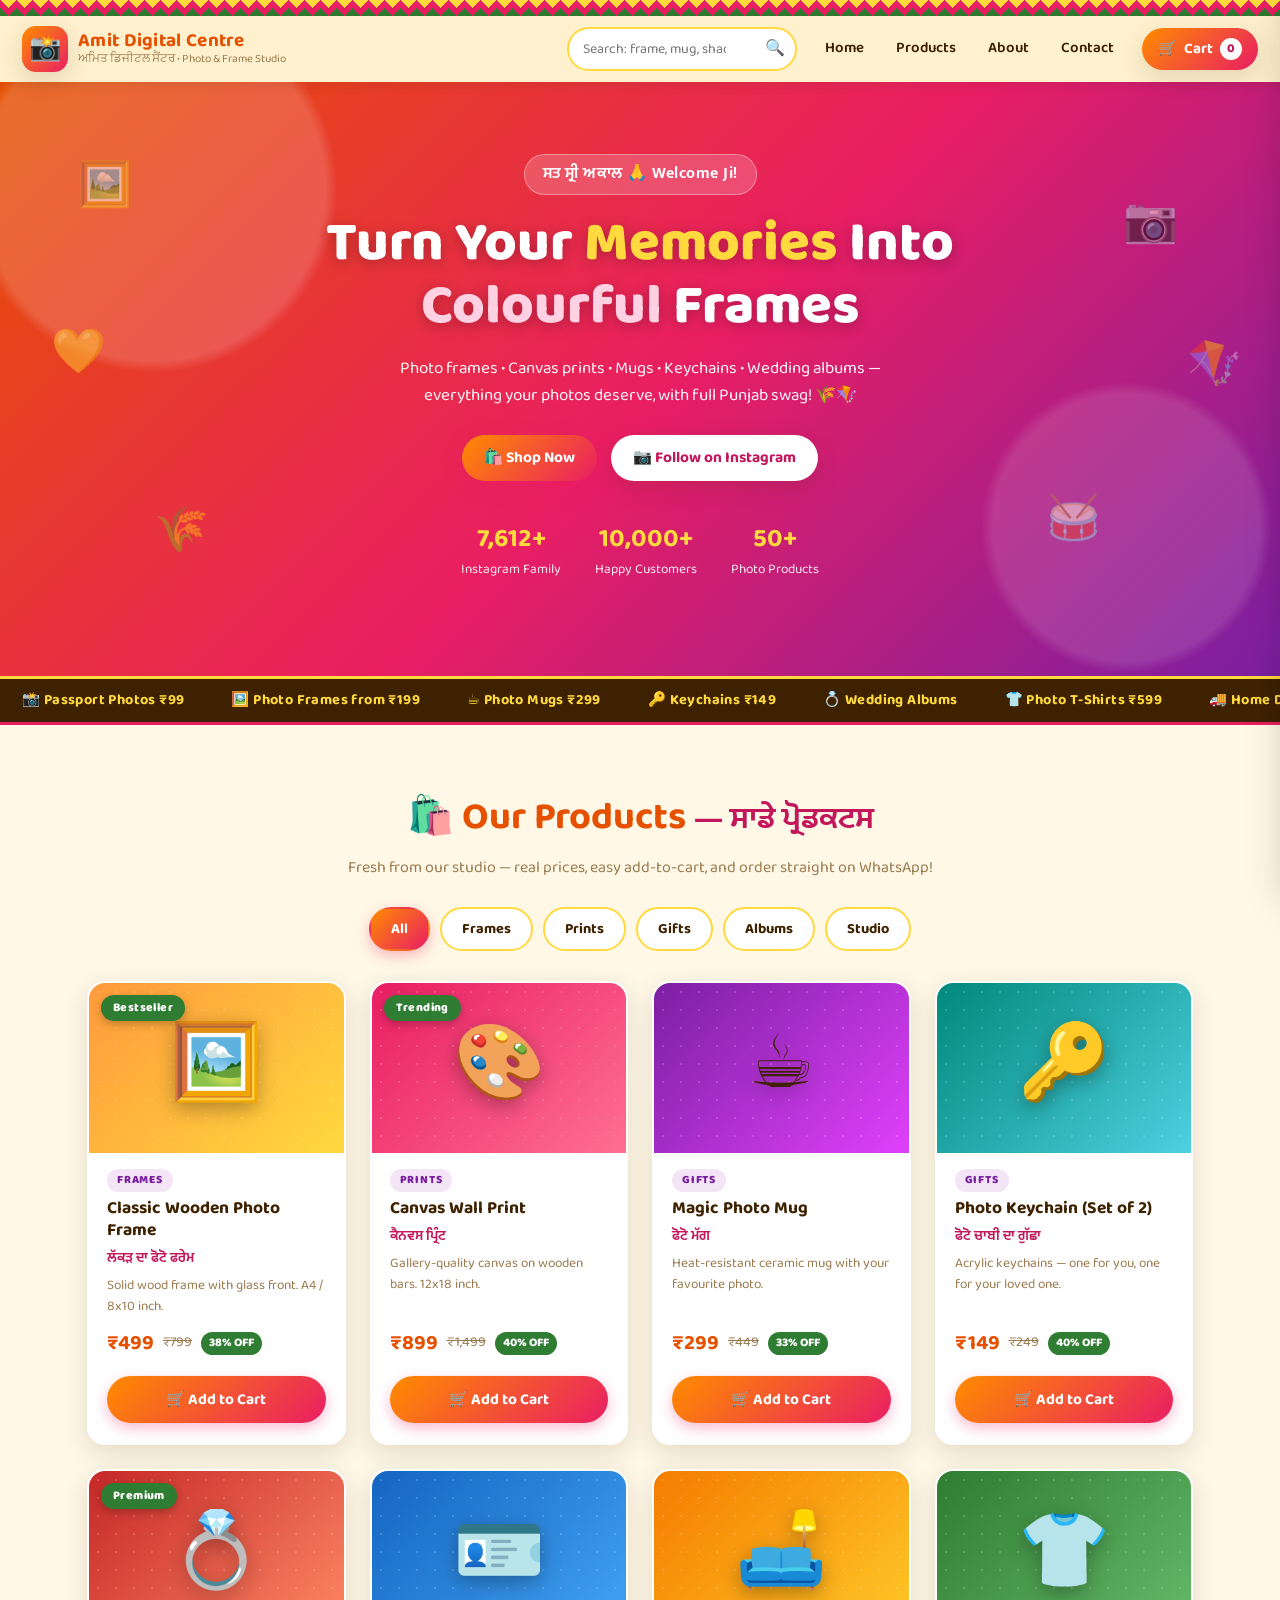
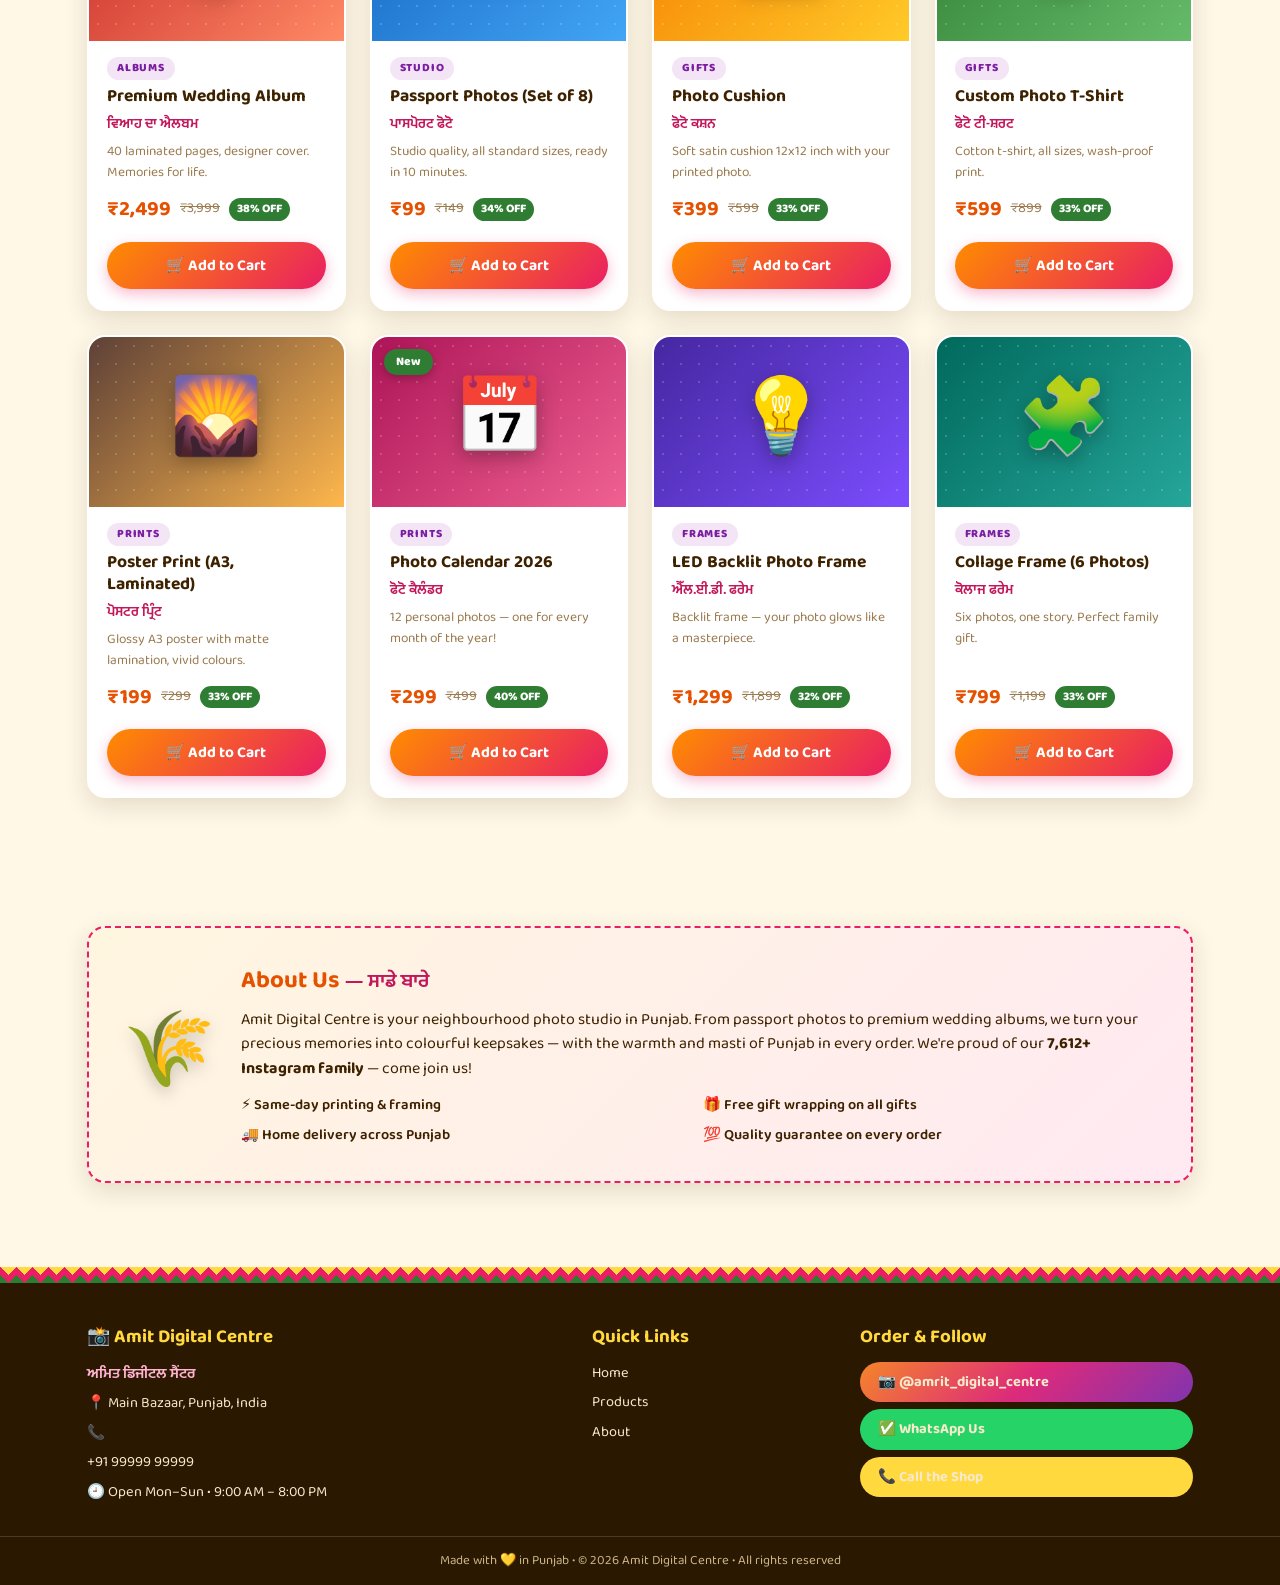
<file: index.html>
<!DOCTYPE html>
<html lang="en">
<head>
<meta charset="UTF-8"/>
<meta name="viewport" content="width=device-width, initial-scale=1.0"/>
<title>Amit Digital Centre — Photo &amp; Frame Shop | ਅਮਿਤ ਡਿਜੀਟਲ ਸੈਂਟਰ</title>
<meta name="description" content="Amit Digital Centre — photo frames, canvas prints, mugs, keychains, wedding albums &amp; studio services. Add to cart &amp; order on WhatsApp!"/>
<link rel="icon" href="data:image/svg+xml,<svg xmlns='http://www.w3.org/2000/svg' viewBox='0 0 100 100'><text y='.9em' font-size='90'>📸</text></svg>"/>
<link rel="preconnect" href="https://fonts.googleapis.com"/>
<link rel="preconnect" href="https://fonts.gstatic.com" crossorigin/>
<link href="https://fonts.googleapis.com/css2?family=Baloo+2:wght@500;600;700;800&family=Mukta+Mahee:wght@500;700&display=swap" rel="stylesheet"/>
<link rel="stylesheet" href="css/style.css"/>
</head>
<body>

<div class="phulkari-strip" aria-hidden="true"></div>

<header class="navbar" id="navbar">
  <a class="brand" href="#home">
    <span class="brand-logo" aria-hidden="true">📸</span>
    <span class="brand-text">
      <strong>Amit Digital Centre</strong>
      <small>ਅਮਿਤ ਡਿਜੀਟਲ ਸੈਂਟਰ • Photo &amp; Frame Studio</small>
    </span>
  </a>

  <div class="search-wrap">
    <input id="searchInput" type="search" placeholder="Search: frame, mug, shadi, chai… (close spellings work!)" aria-label="Search products" list="searchSuggest" autocomplete="off"/>
    <span aria-hidden="true">🔍</span>
    <datalist id="searchSuggest"></datalist>
  </div>

  <nav class="nav-links" id="navLinks">
    <a href="#home">Home</a>
    <a href="#products">Products</a>
    <a href="#about">About</a>
    <a href="#contact">Contact</a>
  </nav>

  <button id="cartBtn" class="cart-btn" aria-label="Open cart">🛒 <span class="cart-btn-label">Cart</span> <span id="cartCount" class="cart-count">0</span></button>
  <button id="menuBtn" class="menu-btn" aria-label="Toggle menu">☰</button>
</header>

<main>
  <!-- ============ HERO ============ -->
  <section class="hero" id="home">
    <div class="hero-inner">
      <p class="hero-hello">ਸਤ ਸ੍ਰੀ ਅਕਾਲ 🙏 Welcome Ji!</p>
      <h1>Turn Your <span class="hl-yellow">Memories</span> Into <span class="hl-pink">Colourful</span> Frames</h1>
      <p class="hero-sub">Photo frames • Canvas prints • Mugs • Keychains • Wedding albums — everything your photos deserve, with full Punjab swag! 🌾🪁</p>
      <div class="hero-cta">
        <a href="#products" class="btn btn-primary">🛍️ Shop Now</a>
        <a id="instaHero" class="btn btn-insta" href="https://www.instagram.com/amrit_digital_centre" target="_blank" rel="noopener">📷 Follow on Instagram</a>
      </div>
      <div class="hero-stats">
        <div><strong>7,612+</strong><span>Instagram Family</span></div>
        <div><strong>10,000+</strong><span>Happy Customers</span></div>
        <div><strong>50+</strong><span>Photo Products</span></div>
      </div>
    </div>
    <div class="hero-deco" aria-hidden="true">
      <span class="float f1">🖼️</span>
      <span class="float f2">🌾</span>
      <span class="float f3">📷</span>
      <span class="float f4">🥁</span>
      <span class="float f5">💛</span>
      <span class="float f6">🪁</span>
    </div>
  </section>

  <!-- ============ TICKER ============ -->
  <div class="ticker" aria-hidden="true">
    <div class="ticker-track">
      <span>📸 Passport Photos ₹99</span>
      <span>🖼️ Photo Frames from ₹199</span>
      <span>☕ Photo Mugs ₹299</span>
      <span>🔑 Keychains ₹149</span>
      <span>💍 Wedding Albums</span>
      <span>👕 Photo T-Shirts ₹599</span>
      <span>🚚 Home Delivery across Punjab</span>
      <span>📸 Passport Photos ₹99</span>
      <span>🖼️ Photo Frames from ₹199</span>
      <span>☕ Photo Mugs ₹299</span>
      <span>🔑 Keychains ₹149</span>
      <span>💍 Wedding Albums</span>
      <span>👕 Photo T-Shirts ₹599</span>
      <span>🚚 Home Delivery across Punjab</span>
    </div>
  </div>
  <!-- ============ PRODUCTS ============ -->
  <section class="section" id="products">
    <h2 class="section-title">🛍️ Our Products <span class="pa">— ਸਾਡੇ ਪ੍ਰੋਡਕਟਸ</span></h2>
    <p class="section-sub">Fresh from our studio — real prices, easy add-to-cart, and order straight on WhatsApp!</p>
    <div class="filters" id="filters" aria-label="Product categories"></div>
    <div class="grid" id="productGrid"></div>
    <p id="emptyMsg" class="empty-msg" hidden>😕 No products found — try another search, ji!</p>
  </section>

  <!-- ============ ABOUT ============ -->
  <section class="section" id="about">
    <div class="about-card">
      <div class="about-emoji" aria-hidden="true">🌾</div>
      <div class="about-body">
        <h2>About Us <span class="pa">— ਸਾਡੇ ਬਾਰੇ</span></h2>
        <p>Amit Digital Centre is your neighbourhood photo studio in Punjab. From passport photos to premium wedding albums, we turn your precious memories into colourful keepsakes — with the warmth and masti of Punjab in every order. We're proud of our <strong>7,612+ Instagram family</strong> — come join us!</p>
        <ul class="about-points">
          <li>⚡ Same-day printing &amp; framing</li>
          <li>🎁 Free gift wrapping on all gifts</li>
          <li>🚚 Home delivery across Punjab</li>
          <li>💯 Quality guarantee on every order</li>
        </ul>
      </div>
    </div>
  </section>
</main>

<!-- ============ FOOTER ============ -->
<footer class="footer" id="contact">
  <div class="phulkari-strip" aria-hidden="true"></div>
  <div class="footer-inner">
    <div class="footer-col">
      <h3>📸 Amit Digital Centre</h3>
      <p class="pa footer-pa">ਅਮਿਤ ਡਿਜੀਟਲ ਸੈਂਟਰ</p>
      <p>📍 <span id="shopAddress">Main Bazaar, Punjab, India</span></p>
      <p>📞 <a id="shopPhone" href="tel:+919999999999">+91 99999 99999</a></p>
      <p>🕘 Open Mon–Sun • 9:00 AM – 8:00 PM</p>
    </div>
    <div class="footer-col">
      <h3>Quick Links</h3>
      <a href="#home">Home</a>
      <a href="#products">Products</a>
      <a href="#about">About</a>
    </div>
    <div class="footer-col">
      <h3>Order &amp; Follow</h3>
      <a id="instaFooter" class="pill pill-insta" href="https://www.instagram.com/amrit_digital_centre" target="_blank" rel="noopener">📷 @amrit_digital_centre</a>
      <a id="waFooter" class="pill pill-wa" href="#" target="_blank" rel="noopener">✅ WhatsApp Us</a>
      <a id="callFooter" class="pill pill-call" href="tel:+919999999999">📞 Call the Shop</a>
    </div>
  </div>
  <p class="footer-copy">Made with 💛 in Punjab • © 2026 Amit Digital Centre • All rights reserved</p>
</footer>

<!-- ============ CART DRAWER ============ -->
<div id="overlay" class="overlay" aria-hidden="true"></div>
<aside id="cartDrawer" class="cart-drawer" aria-label="Shopping cart" aria-hidden="true">
  <div class="cart-head">
    <h3>🛒 Your Cart <span class="pa">ਤੁਹਾਡੀ ਟੋਕਰੀ</span></h3>
    <button id="closeCart" class="close-btn" aria-label="Close cart">✕</button>
  </div>
  <div id="cartItems" class="cart-items"></div>
  <div id="cartEmpty" class="cart-empty">
    <span aria-hidden="true">🧺</span>
    <p>Your cart is empty…<br/>Add some colour to it, ji!</p>
  </div>
  <div class="cart-foot" id="cartFoot">
    <div class="cart-total"><span>Total <span class="pa">ਕੁੱਲ</span></span><strong id="cartTotal">₹0</strong></div>
    <button id="checkoutBtn" class="btn btn-primary btn-block">✅ Order on WhatsApp</button>
    <button id="clearCartBtn" class="btn btn-ghost btn-block">🗑️ Clear Cart</button>
  </div>
</aside>

<div id="toast" class="toast" role="status" aria-live="polite"></div>

<script src="js/products.js"></script>
<script src="js/script.js"></script>

</body>
</html>
</file>
<file: css/style.css>
/* ============================================================
   AMIT DIGITAL CENTRE — colourful Punjab / Phulkari theme
   ============================================================ */
:root{
  --saffron:#FF8C00;
  --saffron-dark:#E65100;
  --mustard:#FFD93D;
  --pink:#E91E63;
  --pink-dark:#C2185B;
  --purple:#7B1FA2;
  --green:#2E7D32;
  --green-light:#66BB6A;
  --cream:#FFF8E7;
  --cream-2:#FFF1CE;
  --ink:#3E2200;
  --muted:#9A7B4F;
  --white:#ffffff;
  --shadow:0 8px 24px rgba(62,34,0,.14);
  --radius:18px;
}

*{margin:0;padding:0;box-sizing:border-box}
html{scroll-behavior:smooth}
body{
  font-family:"Baloo 2","Segoe UI",system-ui,sans-serif;
  background:var(--cream);
  color:var(--ink);
  line-height:1.55;
  overflow-x:hidden;
}
a{color:inherit;text-decoration:none}
button{font-family:inherit;cursor:pointer;border:none;background:none}

.pa{font-family:"Mukta Mahee","Baloo 2",sans-serif;color:var(--pink-dark);font-size:.85em;font-weight:700}

/* ---------- phulkari diamond strip ---------- */
.phulkari-strip{
  height:16px;
  background-color:var(--pink);
  background-image:
    linear-gradient(135deg,var(--mustard) 25%,transparent 25%),
    linear-gradient(225deg,var(--mustard) 25%,transparent 25%),
    linear-gradient(45deg,var(--green) 25%,transparent 25%),
    linear-gradient(315deg,var(--green) 25%,transparent 25%);
  background-position:8px 0,8px 0,0 0,0 0;
  background-size:16px 16px;
  background-repeat:repeat-x;
}
/* ---------- navbar ---------- */
.navbar{
  position:sticky;top:0;z-index:50;
  display:flex;align-items:center;gap:14px;
  padding:10px 22px;
  background:var(--cream-2);
  box-shadow:0 2px 12px rgba(62,34,0,.12);
  flex-wrap:wrap;
}
.brand{display:flex;align-items:center;gap:10px;margin-right:auto}
.brand-logo{
  font-size:26px;display:grid;place-items:center;
  width:46px;height:46px;border-radius:14px;
  background:linear-gradient(135deg,var(--saffron),var(--pink));
  box-shadow:var(--shadow);
}
.brand-text{display:flex;flex-direction:column;line-height:1.15}
.brand-text strong{font-size:19px;color:var(--saffron-dark);letter-spacing:.3px}
.brand-text small{font-size:11.5px;color:var(--muted)}

.search-wrap{position:relative;display:flex;align-items:center}
.search-wrap input{
  width:230px;padding:9px 36px 9px 14px;
  border:2px solid var(--mustard);border-radius:999px;
  font-family:inherit;font-size:14px;background:var(--white);outline:none;
  transition:border .2s;
}
.search-wrap input:focus{border-color:var(--pink)}
.search-wrap span{position:absolute;right:12px;pointer-events:none}

.nav-links{display:flex;gap:4px}
.nav-links a{
  padding:8px 14px;border-radius:999px;font-weight:600;font-size:15px;
  transition:background .2s,color .2s;
}
.nav-links a:hover{background:var(--mustard);color:var(--ink)}

.cart-btn{
  display:flex;align-items:center;gap:7px;
  background:linear-gradient(135deg,var(--saffron),var(--pink));
  color:#fff;font-weight:700;font-size:15px;
  padding:9px 16px;border-radius:999px;box-shadow:var(--shadow);
  transition:transform .15s;
}
.cart-btn:hover{transform:translateY(-2px)}
.cart-count{
  background:#fff;color:var(--pink-dark);font-size:12.5px;font-weight:800;
  min-width:22px;height:22px;border-radius:999px;display:grid;place-items:center;padding:0 5px;
}
.cart-count.pop{animation:pop .35s}
@keyframes pop{50%{transform:scale(1.45)}}
.menu-btn{display:none;font-size:24px;padding:4px 8px}

/* ---------- buttons ---------- */
.btn{
  display:inline-flex;align-items:center;justify-content:center;gap:8px;
  font-weight:700;font-size:15.5px;
  padding:11px 22px;border-radius:999px;
  transition:transform .15s,box-shadow .15s;
}
.btn:hover{transform:translateY(-2px)}
.btn-primary{
  background:linear-gradient(135deg,var(--saffron),var(--pink));
  color:#fff;box-shadow:0 6px 18px rgba(233,30,99,.35);
}
.btn-ghost{background:transparent;color:var(--pink-dark);border:2px solid var(--pink)}
.btn-block{width:100%}
/* ---------- hero ---------- */
.hero{
  position:relative;
  padding:72px 22px 96px;
  color:#fff;
  background:
    radial-gradient(circle at 12% 18%, rgba(255,255,255,.16) 0 14%, transparent 15%),
    radial-gradient(circle at 88% 75%, rgba(255,255,255,.12) 0 11%, transparent 12%),
    linear-gradient(135deg,var(--saffron-dark) 0%,var(--pink) 52%,var(--purple) 100%);
  overflow:hidden;
}
.hero-inner{max-width:820px;margin:0 auto;text-align:center;position:relative;z-index:2}
.hero-hello{
  display:inline-block;background:rgba(255,255,255,.18);
  padding:7px 18px;border-radius:999px;font-weight:700;letter-spacing:.5px;
  border:1px solid rgba(255,255,255,.35);margin-bottom:18px;
  font-family:"Mukta Mahee","Baloo 2",sans-serif;
}
.hero h1{font-size:clamp(32px,5.4vw,56px);line-height:1.12;font-weight:800;text-shadow:0 3px 14px rgba(0,0,0,.25)}
.hl-yellow{color:var(--mustard)}
.hl-pink{color:#FFD1E3}
.hero-sub{margin:18px auto 26px;max-width:560px;font-size:17px;opacity:.95}
.hero-cta{display:flex;gap:14px;justify-content:center;flex-wrap:wrap}
.btn-insta{background:#fff;color:var(--pink-dark);box-shadow:var(--shadow)}
.hero-stats{display:flex;gap:34px;justify-content:center;margin-top:38px;flex-wrap:wrap}
.hero-stats div{display:flex;flex-direction:column}
.hero-stats strong{font-size:26px;color:var(--mustard)}
.hero-stats span{font-size:13.5px;opacity:.9}

.hero-deco{position:absolute;inset:0;pointer-events:none}
.float{position:absolute;font-size:44px;opacity:.5;animation:floaty 6s ease-in-out infinite}
.f1{top:12%;left:6%}
.f2{top:70%;left:12%;animation-delay:1s}
.f3{top:18%;right:8%;animation-delay:.5s}
.f4{top:68%;right:14%;animation-delay:1.5s}
.f5{top:40%;left:4%;animation-delay:2s}
.f6{top:42%;right:3%;animation-delay:2.4s}
@keyframes floaty{50%{transform:translateY(-16px) rotate(6deg)}}

/* ---------- ticker ---------- */
.ticker{
  background:var(--ink);color:var(--mustard);
  overflow:hidden;white-space:nowrap;
  border-top:3px solid var(--mustard);border-bottom:3px solid var(--pink);
}
.ticker-track{display:inline-block;padding:9px 0;animation:marquee 26s linear infinite}
.ticker-track span{margin:0 22px;font-weight:700;font-size:14.5px;letter-spacing:.4px}
@keyframes marquee{to{transform:translateX(-50%)}}
/* ---------- sections & filters ---------- */
.section{max-width:1150px;margin:0 auto;padding:64px 22px}
.section-title{font-size:clamp(26px,3.6vw,38px);text-align:center;color:var(--saffron-dark)}
.section-sub{text-align:center;color:var(--muted);margin:8px 0 26px;font-size:16px}
.filters{display:flex;gap:10px;justify-content:center;flex-wrap:wrap;margin-bottom:30px}
.chip{
  padding:8px 20px;border-radius:999px;font-weight:700;font-size:14.5px;
  background:var(--white);color:var(--ink);border:2px solid var(--mustard);
  transition:all .2s;
}
.chip:hover{border-color:var(--pink);color:var(--pink-dark)}
.chip.active{
  background:linear-gradient(135deg,var(--saffron),var(--pink));
  color:#fff;border-color:transparent;box-shadow:0 5px 14px rgba(233,30,99,.3);
}

/* ---------- product cards ---------- */
.grid{display:grid;gap:24px;grid-template-columns:repeat(auto-fill,minmax(250px,1fr))}
.card{
  position:relative;background:var(--white);border-radius:var(--radius);
  overflow:hidden;box-shadow:var(--shadow);
  display:flex;flex-direction:column;
  transition:transform .2s,box-shadow .2s,border-color .2s;
  border:2px solid transparent;
}
.card:hover{transform:translateY(-6px);border-color:var(--mustard);box-shadow:0 14px 30px rgba(62,34,0,.18)}
.badge{
  position:absolute;top:12px;left:12px;z-index:2;
  background:var(--green);color:#fff;font-size:12px;font-weight:800;
  padding:4px 12px;border-radius:999px;letter-spacing:.4px;
  box-shadow:0 3px 10px rgba(0,0,0,.25);
}
.card-img{height:170px;display:grid;place-items:center;position:relative}
.card-img::before{
  content:"";position:absolute;inset:0;
  background-image:radial-gradient(rgba(255,255,255,.35) 1.5px,transparent 1.5px);
  background-size:18px 18px;opacity:.5;
}
.card-emoji{font-size:74px;filter:drop-shadow(0 6px 10px rgba(0,0,0,.3));transition:transform .25s}
.card:hover .card-emoji{transform:scale(1.12) rotate(-5deg)}
.card-body{padding:16px 18px 20px;display:flex;flex-direction:column;gap:6px;flex:1}
.card-cat{
  align-self:flex-start;font-size:11.5px;font-weight:800;letter-spacing:.8px;
  text-transform:uppercase;color:var(--purple);
  background:#F3E5F5;padding:3px 10px;border-radius:999px;
}
.card-name{font-size:17.5px;line-height:1.25}
.card-pa{color:var(--pink-dark);font-size:13.5px;font-family:"Mukta Mahee",sans-serif;font-weight:700}
.card-desc{font-size:13.5px;color:var(--muted);flex:1}
.card-price{display:flex;align-items:center;gap:9px;margin:4px 0 10px;flex-wrap:wrap}
.card-price strong{font-size:21px;color:var(--saffron-dark)}
.card-price s{color:var(--muted);font-size:14px}
.card-price em{
  font-style:normal;font-size:12px;font-weight:800;color:#fff;
  background:var(--green);padding:2px 8px;border-radius:999px;
}
.add-btn{
  width:100%;color:#fff;
  background:linear-gradient(135deg,var(--saffron),var(--pink));
  box-shadow:0 5px 14px rgba(233,30,99,.3);
}
.add-btn:active{transform:scale(.96)}
.empty-msg{text-align:center;color:var(--muted);font-size:17px;padding:30px}
/* ---------- about ---------- */
.about-card{
  display:flex;gap:26px;align-items:center;
  background:linear-gradient(135deg,#FFF6DF,#FFE9F2);
  border:2px dashed var(--pink);border-radius:var(--radius);
  padding:34px;box-shadow:var(--shadow);
}
.about-emoji{font-size:74px;filter:drop-shadow(0 6px 8px rgba(0,0,0,.2))}
.about-body h2{color:var(--saffron-dark);margin-bottom:8px}
.about-body p{margin-bottom:12px}
.about-points{list-style:none;display:grid;grid-template-columns:1fr 1fr;gap:8px;margin-top:6px}
.about-points li{font-weight:600;font-size:14.5px}

/* ---------- footer ---------- */
.footer{background:#2B1800;color:#FFF3D9;margin-top:20px}
.footer-inner{
  max-width:1150px;margin:0 auto;padding:40px 22px 26px;
  display:grid;grid-template-columns:2fr 1fr 1.4fr;gap:30px;
}
.footer h3{color:var(--mustard);margin-bottom:10px}
.footer-col a,.footer-col p{display:block;margin:7px 0;color:#F7E9CC;font-size:14.5px}
.footer-col a:hover{color:var(--mustard)}
.footer-pa{color:#FFB3D1 !important;font-size:15px !important}
.pill{
  display:inline-block;padding:9px 18px;border-radius:999px;
  font-weight:700;margin:5px 8px 5px 0;font-size:14.5px;
}
.pill-insta{background:linear-gradient(135deg,#F58529,#DD2A7B,#8134AF);color:#fff}
.pill-wa{background:#25D366;color:#06301a}
.pill-call{background:var(--mustard);color:var(--ink)}
.footer-copy{text-align:center;padding:14px;border-top:1px solid rgba(255,255,255,.15);font-size:13px;color:#CBB58A}

/* ---------- cart drawer ---------- */
.overlay{
  position:fixed;inset:0;background:rgba(30,10,40,.5);
  opacity:0;pointer-events:none;transition:opacity .25s;z-index:90;
}
.overlay.show{opacity:1;pointer-events:auto}
.cart-drawer{
  position:fixed;top:0;right:0;height:100dvh;width:min(400px,100vw);
  background:var(--cream);z-index:100;
  display:flex;flex-direction:column;
  transform:translateX(105%);transition:transform .3s ease;
  box-shadow:-10px 0 40px rgba(0,0,0,.25);
}
.cart-drawer.open{transform:translateX(0)}
.cart-head{
  display:flex;justify-content:space-between;align-items:center;
  padding:16px 20px;background:linear-gradient(135deg,var(--saffron),var(--pink));color:#fff;
}
.cart-head h3{font-size:19px}
.cart-head .pa{color:#FFF0B3}
.close-btn{font-size:20px;color:#fff;background:rgba(255,255,255,.2);width:34px;height:34px;border-radius:50%}
.cart-items{flex:1;overflow-y:auto;padding:14px 16px;display:flex;flex-direction:column;gap:12px}
.cart-item{
  display:flex;gap:12px;align-items:center;background:var(--white);
  border-radius:14px;padding:10px 12px;box-shadow:0 3px 10px rgba(62,34,0,.1);
}
.ci-thumb{width:54px;height:54px;border-radius:12px;flex-shrink:0;display:grid;place-items:center;font-size:28px}
.ci-info{flex:1;display:flex;flex-direction:column;gap:2px}
.ci-info strong{font-size:14px;line-height:1.2}
.ci-info>span{font-size:12.5px;color:var(--muted)}
.qty{display:inline-flex;align-items:center;gap:10px;margin-top:5px}
.qty button{
  width:26px;height:26px;border-radius:8px;font-weight:800;font-size:15px;
  background:var(--mustard);color:var(--ink);display:grid;place-items:center;
}
.qty button:hover{background:var(--saffron);color:#fff}
.qty span{font-weight:800;min-width:18px;text-align:center}
.ci-right{display:flex;flex-direction:column;align-items:flex-end;gap:8px}
.ci-right strong{font-size:15px;color:var(--saffron-dark)}
.ci-remove{color:var(--muted);font-size:14px}
.ci-remove:hover{color:var(--pink)}
.cart-empty{
  flex:1;display:none;flex-direction:column;align-items:center;justify-content:center;
  color:var(--muted);text-align:center;gap:10px;font-size:16px;
}
.cart-empty span{font-size:60px}
.cart-foot{padding:16px 18px 20px;border-top:2px dashed var(--mustard);background:var(--cream-2)}
.cart-total{display:flex;justify-content:space-between;align-items:center;margin-bottom:14px}
.cart-total span{font-size:16px;font-weight:700}
.cart-total strong{font-size:24px;color:var(--saffron-dark)}
.cart-foot .btn-ghost{margin-top:10px;font-size:14px;padding:9px}

/* ---------- toast ---------- */
.toast{
  position:fixed;bottom:26px;left:50%;transform:translate(-50%,80px);
  background:var(--ink);color:var(--mustard);
  padding:12px 24px;border-radius:999px;font-weight:700;font-size:15px;
  box-shadow:0 10px 30px rgba(0,0,0,.3);z-index:120;
  opacity:0;transition:all .3s;pointer-events:none;
  border:2px solid var(--mustard);max-width:90vw;text-align:center;
}
.toast.show{opacity:1;transform:translate(-50%,0)}

/* ---------- responsive ---------- */
@media (max-width:920px){
  .search-wrap{order:3;width:100%}
  .search-wrap input{width:100%}
  .footer-inner{grid-template-columns:1fr}
  .about-card{flex-direction:column;text-align:center}
  .about-points{grid-template-columns:1fr;text-align:left}
}
@media (max-width:680px){
  .menu-btn{display:block}
  .nav-links{
    display:none;order:4;width:100%;flex-direction:column;
    background:var(--white);border-radius:14px;padding:8px;box-shadow:var(--shadow);
  }
  .nav-links.open{display:flex}
  .hero{padding:56px 16px 80px}
  .grid{grid-template-columns:repeat(auto-fill,minmax(160px,1fr));gap:14px}
  .card-img{height:130px}
  .card-emoji{font-size:56px}
  .hero-stats{gap:20px}
}
</file>
